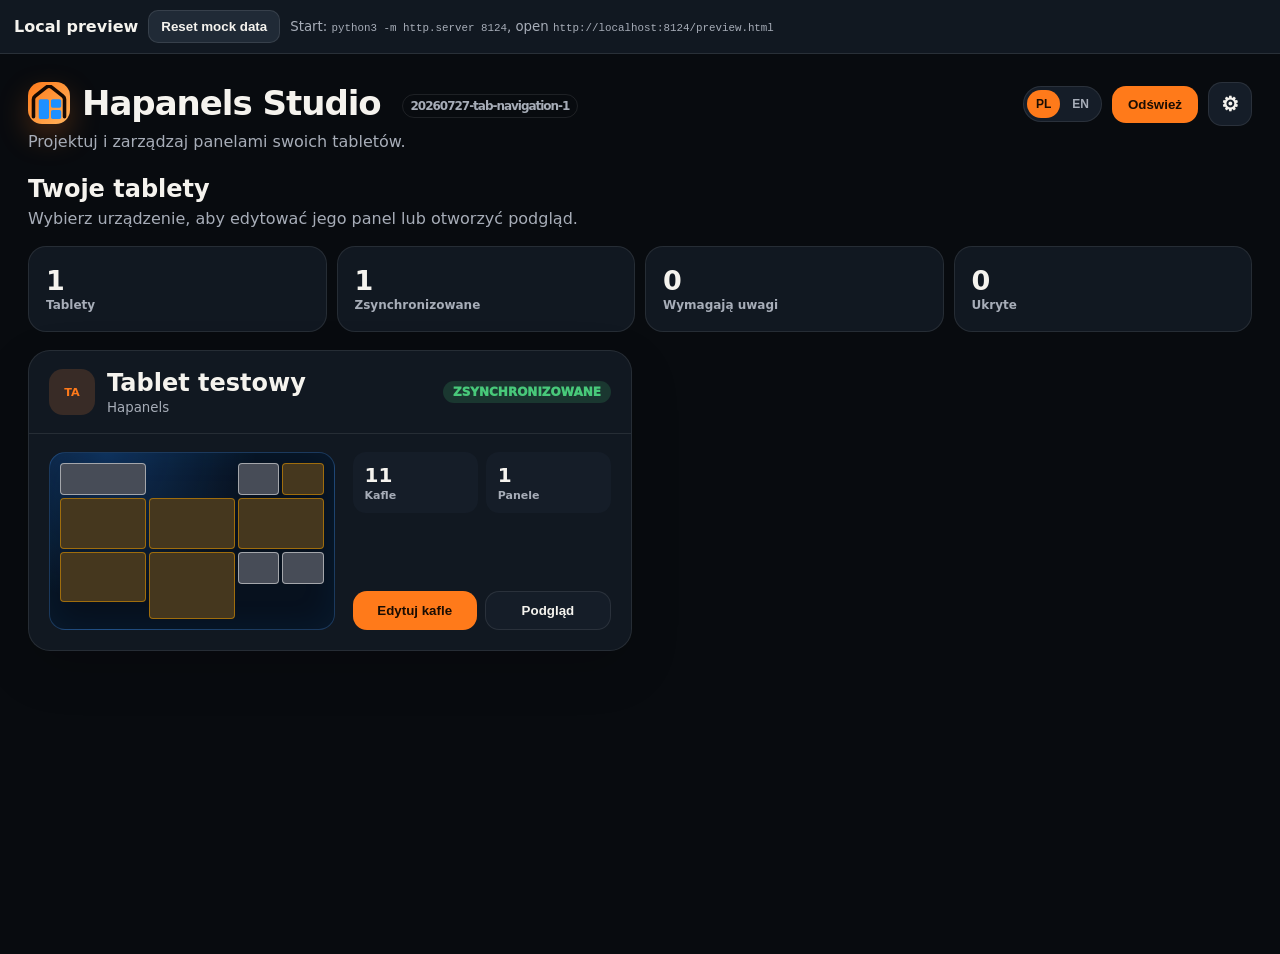
<file: custom_components/hapanels/frontend/preview.html>
<!doctype html>
<html lang="pl">
  <head>
    <meta charset="utf-8">
    <meta name="viewport" content="width=device-width, initial-scale=1">
    <title>Hapanels Studio Preview</title>
    <style>
      body { margin: 0; background: #080b0f; font-family: system-ui, sans-serif; }
      .preview-bar { position: sticky; top: 0; z-index: 10; display: flex; gap: 10px; align-items: center; padding: 10px 14px; background: #111821; color: #f5f3ee; border-bottom: 1px solid rgba(255,255,255,.10); }
      .preview-bar button { border: 0; border-radius: 10px; padding: 8px 12px; font-weight: 800; background: #ff7a1a; color: #1a0d03; cursor: pointer; }
      .preview-bar .secondary { background: #202a36; color: #f5f3ee; border: 1px solid rgba(255,255,255,.10); }
      .preview-bar small { color: #a7adb8; }
    </style>
  </head>
  <body>
    <div class="preview-bar">
      <strong>Local preview</strong>
      <button id="reset-preview" class="secondary">Reset mock data</button>
      <small>Start: <code>python3 -m http.server 8124</code>, open <code>http://localhost:8124/preview.html</code></small>
    </div>
    <hapanels-studio-panel></hapanels-studio-panel>

    <script>
      class HaIconPreview extends HTMLElement {
        static get observedAttributes() { return ["icon"]; }
        connectedCallback() { this.render(); }
        attributeChangedCallback() { this.render(); }
        render() {
          const icon = this.getAttribute("icon") || "mdi:cog";
          this.style.display = "inline-grid";
          this.style.placeItems = "center";
          this.style.width = "var(--mdc-icon-size, 32px)";
          this.style.height = "var(--mdc-icon-size, 32px)";
          this.style.fontWeight = "900";
          this.style.fontSize = "calc(var(--mdc-icon-size, 32px) * .45)";
          this.textContent = icon.split(":").pop().slice(0, 2).toUpperCase();
          this.title = icon;
        }
      }
      customElements.define("ha-icon", HaIconPreview);
    </script>
    <script src="./hapanels-panel.js"></script>
    <script>
      const STORAGE_KEY = "hapanels_preview_config_1280x800";
      const PANEL_DEVICE = "preview-wall-tablet";
      const sampleConfig = {
        version: 2,
        dashboard_id: "home-panel-main",
        revision: 130,
        updated_by: "local-preview",
        title: "Panel domowy",
        layout: { type: "fixed_grid", columns_landscape: 3, columns_portrait: 2, columns: 12, rows: 9, gap: "medium" },
        always_on_display: {
          enabled: true,
          layout: "minimal_clock",
          timeout_sec: 300,
          brightness_percent: 3,
          background: "#000000",
          grid_layout: { type: "fixed_grid", columns_landscape: 3, columns_portrait: 2, columns: 12, rows: 9, gap: "small" },
          tiles: [
            { id: "aod_clock", kind: "clock", size: "large", label: "Zegar", icon: "mdi:clock", accent: "white", order: 0 },
            { id: "aod_temp", kind: "entity", size: "small", label: "Temperatura", entity_id: "sensor.outside_temperature", icon: "mdi:home-thermometer", accent: "orange", order: 1 }
          ]
        },
        people: [
          { id: "person.michal", name: "Michał", state: "poza domem", status: "away" },
          { id: "person.bartek", name: "Bartek", state: "poza domem", status: "away" },
          { id: "person.marcin", name: "Marcin", state: "nieznany", status: "unknown" },
          { id: "person.tomek", name: "Tomek", state: "w domu", status: "home" }
        ],
        tiles: [
          { id: "all_lights_off", kind: "action", size: "action", label: "Zgaś wszystko", icon: "mdi:lightbulb-off", accent: "white", order: 0, col: 1, row: 1, colSpan: 4, rowSpan: 2, tap_action: { type: "none" } },
          { id: "alarm_settings", kind: "action", size: "action", label: "Ustawienia alarmu", short_label: "Alarm", icon: "mdi:shield-lock", accent: "white", order: 1, col: 9, row: 1, colSpan: 2, rowSpan: 2, tap_action: { type: "none" } },
          { id: "climate", kind: "entity", size: "action", label: "Klimat", entity_id: "climate.home", icon: "mdi:home-thermometer", accent: "orange", order: 2, col: 11, row: 1, colSpan: 2, rowSpan: 2 },
          { id: "lamp", kind: "entity", size: "large", label: "Lampa", entity_id: "light.kitchen", icon: "mdi:lightbulb", accent: "orange", order: 10, col: 1, row: 3, colSpan: 4, rowSpan: 3 },
          { id: "lights", kind: "folder", size: "large", label: "Oświetlenie", panel_id: "lights-panel", icon: "mdi:lightbulb-group", accent: "orange", order: 11, col: 5, row: 3, colSpan: 4, rowSpan: 3 },
          { id: "covers", kind: "cover", size: "large", label: "Rolety", entity_id: "cover.all_covers", icon: "mdi:blinds", accent: "orange", order: 12, col: 9, row: 3, colSpan: 4, rowSpan: 3, cover_visual: "blind", cover_direction: "top" },
          { id: "cameras", kind: "camera", size: "large", label: "hrj/kamera", entity_id: "camera.front", icon: "mdi:cctv", accent: "orange", order: 13, col: 1, row: 6, colSpan: 4, rowSpan: 3 },
          { id: "gate", kind: "cover", size: "large", label: "Brama", entity_id: "cover.gate", icon: "mdi:gate", accent: "orange", order: 14, col: 5, row: 6, colSpan: 4, rowSpan: 4 },
          { id: "energy", kind: "entity", size: "small", label: "Energia", entity_id: "sensor.home_power", icon: "mdi:home-lightning-bolt", accent: "white", order: 20, col: 9, row: 6, colSpan: 2, rowSpan: 2 },
          { id: "settings", kind: "action", size: "small", label: "Otwórz ustawienia", short_label: "Ustawienia", icon: "mdi:cog", accent: "white", order: 21, col: 11, row: 6, colSpan: 2, rowSpan: 2, tap_action: { type: "navigate", destination: "settings" } }
        ],
        panels: [{
          id: "lights-panel",
          title: "Oświetlenie",
          layout: { type: "fixed_grid", columns_landscape: 3, columns_portrait: 2, columns: 12, rows: 9, gap: "medium" },
          tiles: [
            { id: "living-room-light", kind: "entity", size: "large", label: "Salon", entity_id: "light.living_room", icon: "mdi:ceiling-light", accent: "orange", order: 0, col: 1, row: 1, colSpan: 4, rowSpan: 3, tap_action: { type: "entity_default", entity_id: "light.living_room" } }
          ]
        }],
        camera_actions: ["Lista kamer", "Pełny ekran"]
      };

      function loadConfig() {
        return JSON.parse(localStorage.getItem(STORAGE_KEY) || JSON.stringify(sampleConfig));
      }

      function saveConfig(config) {
        localStorage.setItem(STORAGE_KEY, JSON.stringify(config));
      }

      const hass = {
        themes: { darkMode: true },
        states: {
          "light.kitchen": { attributes: { friendly_name: "Lampa", icon: "mdi:lightbulb" } },
          "light.living_room": { attributes: { friendly_name: "Salon", icon: "mdi:ceiling-light" } },
          "group.all_lights": { attributes: { friendly_name: "Oświetlenie", icon: "mdi:lightbulb-group" } },
          "cover.all_covers": { state: "open", attributes: { friendly_name: "Rolety", icon: "mdi:blinds", current_position: 64 } },
          "climate.home": { attributes: { friendly_name: "Klimat", icon: "mdi:home-thermometer" } },
          "camera.front": { attributes: { friendly_name: "hrj/kamera", icon: "mdi:cctv" } },
          "cover.gate": { state: "closed", attributes: { friendly_name: "Brama", icon: "mdi:gate", current_position: 0 } },
          "sensor.home_power": { attributes: { friendly_name: "Energia", icon: "mdi:home-lightning-bolt" } }
        },
        async callWS(message) {
          if (message.type === "hapanels/list_panels") {
            const config = loadConfig();
            return { panels: [{ device: PANEL_DEVICE, panel_name: "Tablet testowy", status: "synced", dashboard_id: config.dashboard_id, revision: config.revision, updated_by: config.updated_by, schema_version: 2, schema_capabilities: ["panels", "presentation", "text", "spacer", "tap_action", "technical_actions"], supported_tile_kinds: TILE_KINDS, supported_action_types: ACTION_TYPES, screen_resolution: "1280x800", screen_width_px: 1280, screen_height_px: 800 }] };
          }
          if (message.type === "hapanels/get_dashboard_config") return { config: loadConfig(), pending_patch: null };
          throw new Error(`Unsupported mock WS: ${message.type}`);
        },
        async callService(domain, service, data) {
          if (domain !== "hapanels") throw new Error(`Unsupported mock service: ${domain}.${service}`);
          const config = loadConfig();
          if (service === "set_dashboard_config") {
            saveConfig(data.config);
            return;
          }
          if (service === "patch_dashboard_config") {
            const patch = data.patch || {};
            const target = patch.surface === "aod" ? (config.always_on_display ||= {}) : config;
            const updates = new Map((patch.tile_updates || []).map((tile) => [tile.id, tile]));
            target.tiles = (target.tiles || []).map((tile) => updates.has(tile.id) ? { ...tile, ...updates.get(tile.id) } : tile);
            if (patch.surface !== "aod") config.panels = (config.panels || []).map((panel) => ({ ...panel, tiles: (panel.tiles || []).map((tile) => updates.has(tile.id) ? { ...tile, ...updates.get(tile.id) } : tile) }));
            config.revision = Number(config.revision || 0) + 1;
            config.updated_by = patch.updated_by || "local-preview";
            saveConfig(config);
            return;
          }
          if (service === "accept_tablet_config") return;
          throw new Error(`Unsupported mock service: hapanels.${service}`);
        }
      };

      document.getElementById("reset-preview").addEventListener("click", () => {
        localStorage.removeItem(STORAGE_KEY);
        location.reload();
      });

      document.querySelector("hapanels-studio-panel").hass = hass;
    </script>
  </body>
</html>
</file>
